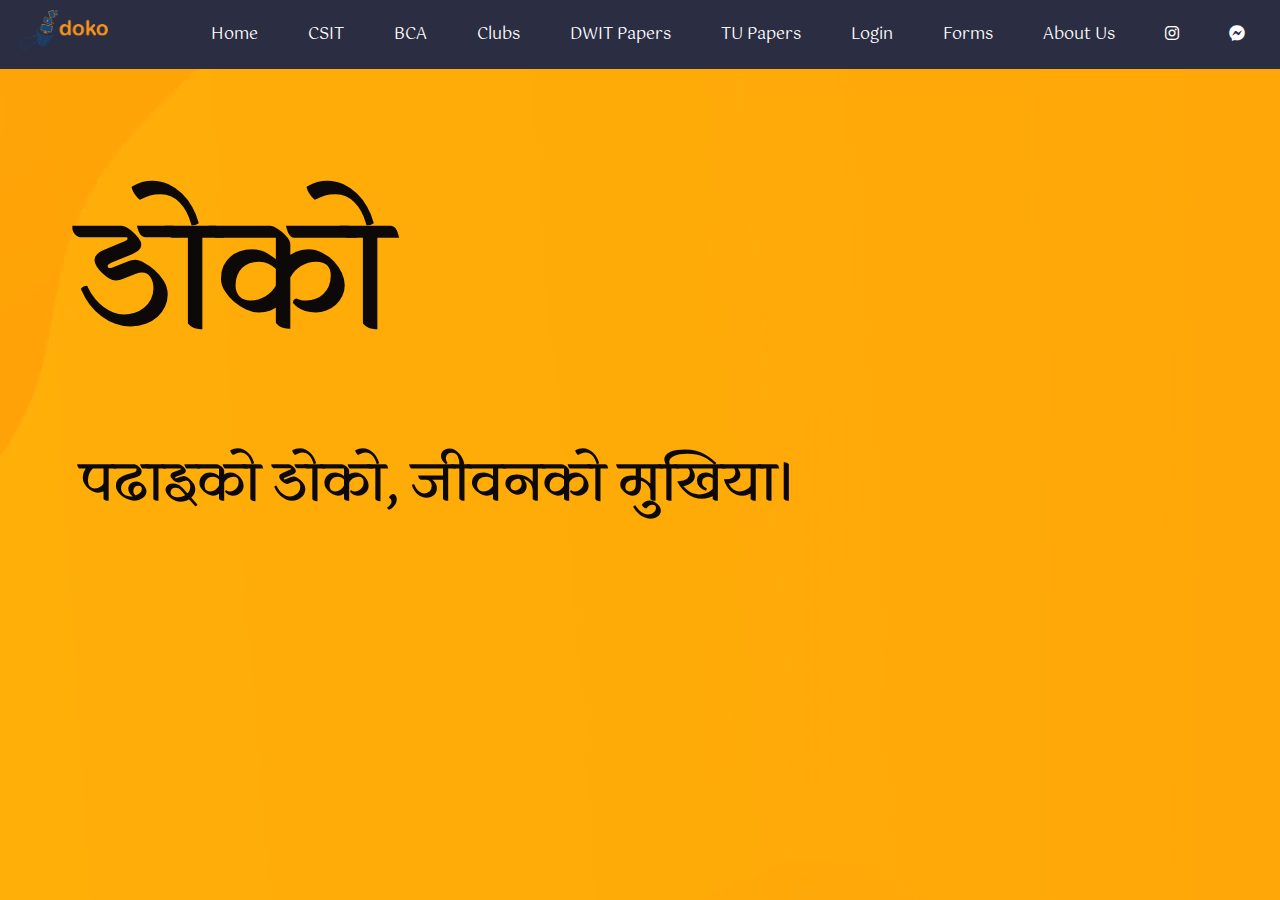
<file: index.html>
<!DOCTYPE html>
<html lang="en">
<head>
    
    <link rel="preconnect" href="https://fonts.googleapis.com">
    <link rel="stylesheet" href="https://cdnjs.cloudflare.com/ajax/libs/font-awesome/6.0.0-beta3/css/all.min.css">
    <link rel="preconnect" href="https://fonts.gstatic.com" crossorigin>
    <link href="https://fonts.googleapis.com/css2?family=Gotu&family=Raleway:ital,wght@0,100..900;1,100..900&display=swap" rel="stylesheet">
    <meta charset="UTF-8">
    <meta name="viewport" content="width=device-width, initial-scale=1.0">
       <title>Home</title>
    <link rel="apple-touch-icon" sizes="180x180" href="icons/apple-touch-icon.png">
    <link rel="icon" type="image/png" sizes="32x32" href="icons/favicon-32x32.png">
    <link rel="icon" type="image/png" sizes="16x16" href="icons/favicon-16x16.png">
    <link rel="manifest" href="icons/site.webmanifest">
    <link rel="stylesheet" href="css/index.css">
    <script src="./js/navbar.js"></script>

  
</head>

<body>
    <div class="bgvideo">
        <video autoplay muted loop>
            <source src="assets/back.mp4" type="video/mp4">
            </video>
        </div>
   <navbar-component></navbar-component>
        <div>
        <h1 id="main-title" class="main-title">डोको</h1>
         <h2 id="small-title" class="small-title">पढाइको डोको, जीवनको मुखिया।</h2>
         </div>


    <script>//JS SCRIPT FOR THE TEXT CHANGING ANIMATION
        const maintitles = ["डोको", "Doko"];
        const smalltitles = ["पढाइको डोको, जीवनको मुखिया।", "Education Sculpts Leaders Of Life"];
        const maintitleElement = document.getElementById("main-title");
        const smalltitleElement = document.getElementById("small-title");
        let count = 0;
        setInterval(() => {
            count = (count + 1) % maintitles.length;
            maintitleElement.textContent = maintitles[count];
            smalltitleElement.textContent = smalltitles[count];
        }, 5000);
        
    </script>
   
</body>
</html>
</file>
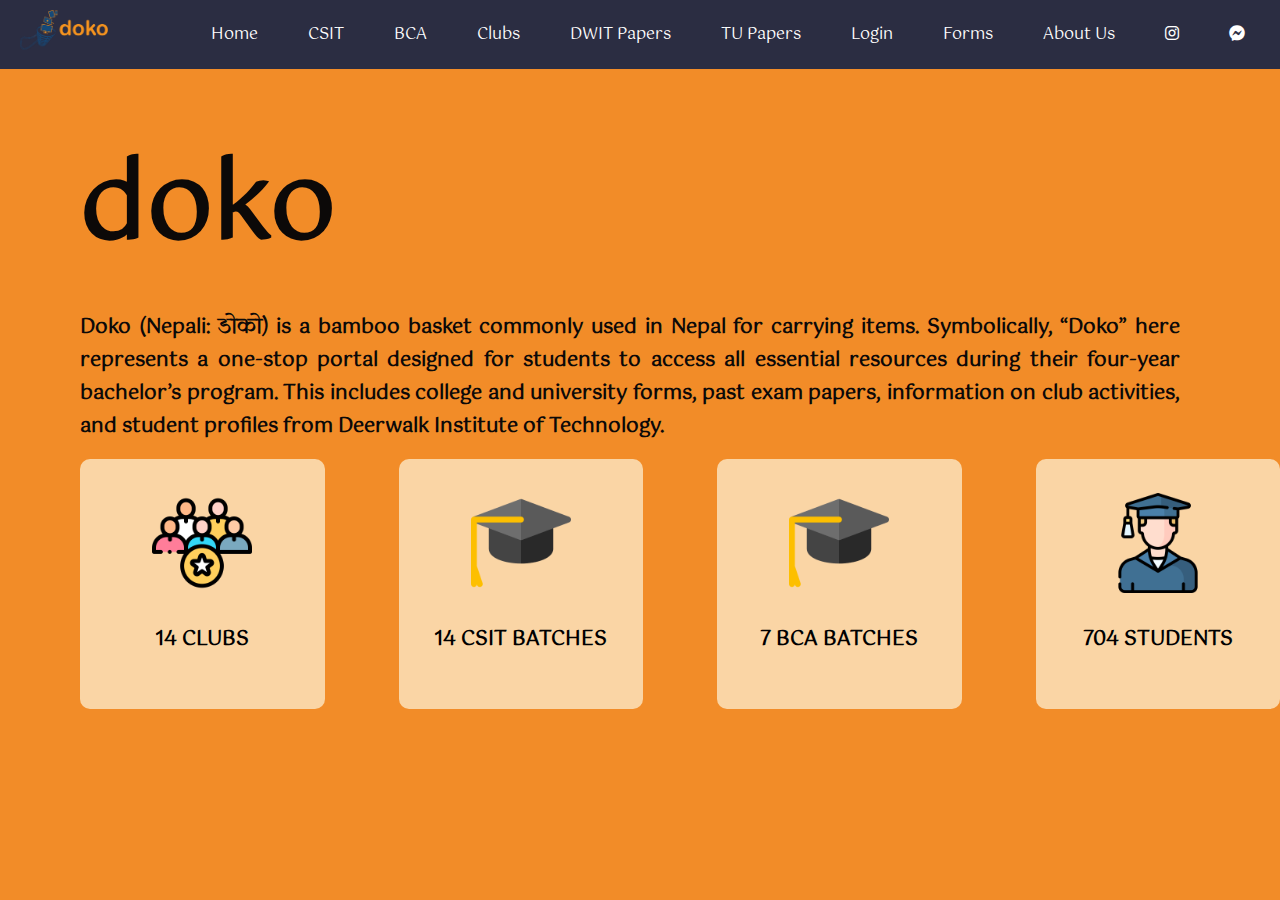
<file: aboutus.html>
<!DOCTYPE html>
<html lang="en">
<head>
    <link rel="preconnect" href="https://fonts.googleapis.com">
    <link rel="stylesheet" href="https://cdnjs.cloudflare.com/ajax/libs/font-awesome/6.0.0-beta3/css/all.min.css">
    <link rel="preconnect" href="https://fonts.gstatic.com" crossorigin>
    <link href="https://fonts.googleapis.com/css2?family=Gotu&family=Raleway:ital,wght@0,100..900;1,100..900&display=swap" rel="stylesheet">
    <meta charset="UTF-8">
    <meta name="viewport" content="width=device-width, initial-scale=1.0">
    <title>About</title>
    <link rel="stylesheet" href="css/index.css">
    <script src="js/navbar.js"></script>
</head>
<body>
    <navbar-component></navbar-component>
    <div>
        <h1 class="aboutustitle">doko</h1>
          <h2 class="aboutus">Doko (Nepali: डोको) is a bamboo basket commonly used in Nepal for carrying items. Symbolically, “Doko” here represents a one-stop portal designed for students to access all essential resources during their four-year bachelor’s program. This includes college and university forms, past exam papers, information on club activities, and student profiles from Deerwalk Institute of Technology.</h2>
    </div>
    <div class="icon-container">
        <div class="icon">
            <img src="icons/membership.png" alt="CLUBS ICON">
            <p>14 CLUBS</p>
        </div>
        <div class="icon">
            <img src="icons/graduation-hat.png" alt="CSIT BATCHES">
            <p>14 CSIT BATCHES</p>
        </div>
            <div class="icon">
                <img src="icons/graduation-hat.png" alt="BCA BACTHES">
                 <p>7 BCA BATCHES</p>
             </div>
        <div class="icon">
            <img src="icons/graduated.png" alt="TOTAL STUDENTS">
            <p>704 STUDENTS</p>
        </div>
    </div>
</body>
</html>
</file>
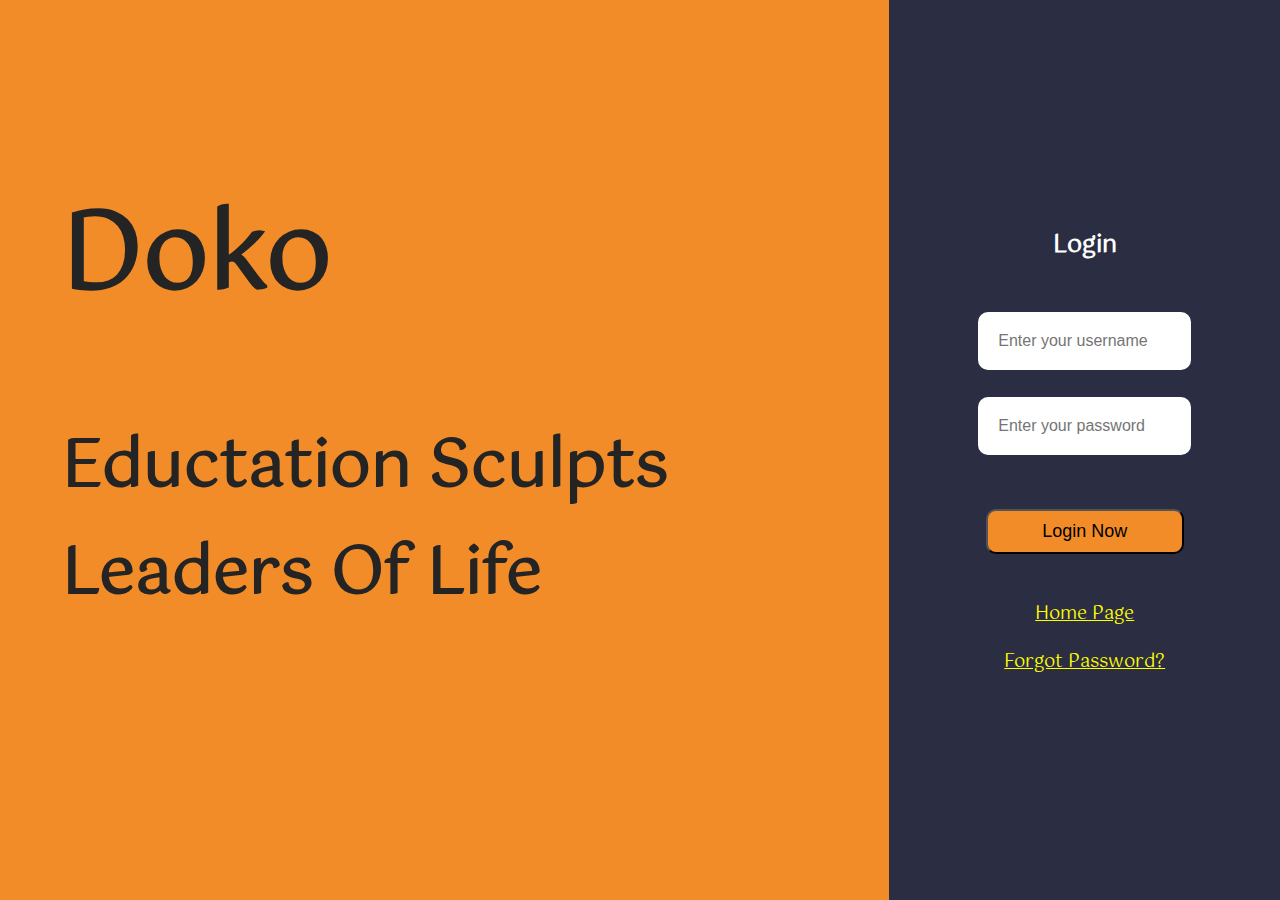
<file: login.html>
<!DOCTYPE html>
<html>
<head>
    <link rel="preconnect" href="https://fonts.googleapis.com">
    <link rel="stylesheet" href="https://cdnjs.cloudflare.com/ajax/libs/font-awesome/6.0.0-beta3/css/all.min.css">
    <link rel="preconnect" href="https://fonts.gstatic.com" crossorigin>
    <link href="https://fonts.googleapis.com/css2?family=Gotu&family=Raleway:ital,wght@0,100..900;1,100..900&display=swap" rel="stylesheet">
<meta charset='utf-8'>
    <meta http-equiv='X-UA-Compatible' content='IE=edge'>
    <title>Login</title>
    <meta name='viewport' content='width=device-width, initial-scale=1'>
    <link rel='stylesheet' type='text/css' media='screen' href='css/login.css'>
    <link rel="apple-touch-icon" sizes="180x180" href="icons/apple-touch-icon.png">
<link rel="icon" type="image/png" sizes="32x32" href="icons/favicon-32x32.png">
<link rel="icon" type="image/png" sizes="16x16" href="icons/favicon-16x16.png">
<link rel="manifest" href="icons/site.webmanifest">
<script src="js/navbar.js"></script>
</head>
<body>      
 
    <div class="Main-box">
        <div class="side-content">
            <h1 class="main-title">Doko</h1>
            <h1 class="small-title">Eductation Sculpts Leaders Of Life</h1>
            <p></p>
        </div>
        <div class="box">
            <h2 class="login-now">Login</h2><br>
            <form>
                <input class="form-inp" type="text" placeholder="Enter your username" name="username"><br><br>
                  <input class="form-inp" type="password" placeholder="Enter your password" name="password"><br><br><br>
                 <input type="submit" value="Login Now" class="Submit-btn" name="LOGIN2"><br><br>
                         <p class="New-register"><a href="index.html">Home Page</a></p>
                <p class="New-register"><a href="#">Forgot Password?</a></p>
            </form>
        </div>
    </div>
</body>
</html>
</file>
<file: css/index.css>
body{
    margin: 0;
    font-family: "Gotu","serif";
    background-color: #F28C28;
}
   .gotu-regular {
font-family: "Gotu", serif;
font-weight: 400;
 font-style: normal;
}


.main-title{
font-family: Gotu;
margin-top: 170px;
font-size: 140px;

color:#0C0908;
font-weight: 800;
margin-bottom: 0px;
margin-left: 80px;

}

   .small-title{
font-family: Gotu;
font-size: 50px;
margin-left: 80px;
margin-right: 100px;
color:#0C0908;
text-align: justify;

   }
.aboutus{
font-family: Gotu;
font-size: 20px;
margin-left: 80px;
margin-right: 100px;
color:#0C0908;
text-align: justify;
}
.aboutustitle{
font-family: Gotu;
margin-top: 120px;
font-size: 105px;

color:#0C0908;
font-weight: 800;
margin-bottom: 0px;
margin-left: 80px;

}
.bgvideo {
position: fixed; 
top: 0;
left: 0;
width: 100%;
height: 100%;
overflow: hidden;
z-index: -1; 
object-fit: cover; 
}
.copyright{
    margin-bottom: 0px;
}


.icon-container {

    display: flex;
    gap: 74px; 
    margin-left: 80px;
}
.icon {
    width: 250px;
    height: 250px;
    background-color: #FAD5A5;
    border-radius: 10px;
    display: flex;
    flex-direction: column;
    justify-content: center;
    align-items: center;
    text-align: center;
    
}
.icon img {
    width: 100px;
    height: 100px;
    margin-bottom: 10px;
}
.icon p{
    font-family: "Gotu","serif";
    color:black;
    font-weight: 700;
    font-size: 20px;
}
.navbar {
    display: flex;
    align-items: center;
    justify-content: space-between;
    background-color: #2B2D42;
    padding: 10px 20px;
    position: fixed;
    width: 100%;
    box-sizing: border-box; 
    top: 0;
    z-index: 10;
}

.navbar .logo img {
    height: 40px;

    width: auto;
}

.navbar .menu {
    display: flex;

    align-items: center;
    gap: 20px;

}

.navbar .menu a {
    color: white;
    text-decoration: none;
    padding: 10px 15px;
    border-radius: 5px;
}



.dropdown {
    position: relative;

    display: inline-block;

}

.dropdown-content {
    display: none;

     position: absolute;
      background-color: #2B2D42;
     color: white;
    min-width: 160px;
    z-index: 20;
}

.dropdown-content a {
    color: white;
    padding: 12px 16px;
    text-decoration: none;
    display: block;
}




.dropdown:hover .dropdown-content {
    display: block;
}

@media (max-width: 768px) {
    .main-title{
        margin-top: 600px;
    }
    .aboutustitle{
        margin-top: 600px;
        font-size: 70px;
    }
   
    .navbar {
          flex-direction: column;
         align-items: flex-start;
    }

    .navbar .menu {
         flex-direction: column;
        gap: 10px;
        width: 100%;
    }

    .navbar .menu a {
        width: 100%;
        text-align: left;
        padding: 10px 20px;
        box-sizing: border-box;
    }

    .dropdown-content {
        position: relative;
        
    }

    .dropdown-content a {
        background-color: #2B2D42;
         width: 100%;
    }
    
}
</file>
<file: css/login.css>
body {
    margin: 0;
    font-family: "Gotu","serif";
    background-color:#F28C28;
  }
  
  .Main-box {
    display:flex;
    justify-content: end;
  }
  
  .logo {
    width: 200px;
    margin-left: 185px;
    margin-top: -50px;
  }
  
  .side-content {
    background-color: #F28C28;
    width: 87%;
    padding: 20px;
    color: #242425;
  }
  
  .main-title {
    margin-top:150px;
    font-size: 105px;
    
    overflow: hidden;
    white-space: nowrap;
   
  }
  
  
  
  .main-title, .small-title {
    margin-left: 5%;
  }
  
  .small-title {
    font-size: 65px;
   
    margin-top: 50px;
  }
  
  .box {
    display: flex;
    flex-direction: column;
    justify-content: center;


    text-align: center;
    width: 40%;
    height: 100vh;

    background-color: #2B2D42;
    align-items: center;
   
  }
  
  .Submit-btn {
       padding:   10px;
    background-color:#F28C28;
    color:black;
    font-size: large;
      border-radius: 10px;
    width: 80%;
   
  }
  
  .New-register {
    font-size:18px;
    color: white;
  }
  

  
  .form-inp {
    border-radius:10px;
    width:70%;
    padding:20px;
    border:none;
    font-size:1rem;
  }
  
  a {
    color: yellow;
  }
  
  .login-now {
    color: white;
    
  }
  @media (max-width: 768px) {
    .main-title {
         font-size:70px; 
        margin-top:80px;
    }

    .small-title {
        font-size: 45px; 
    }

    .box {
        width:90%; 
    }

    .Submit-btn {
        width:90%; 
    }

    .form-inp {
        width:90%;
    }

    .logo {
        width: 120px;
    }
}
</file>
